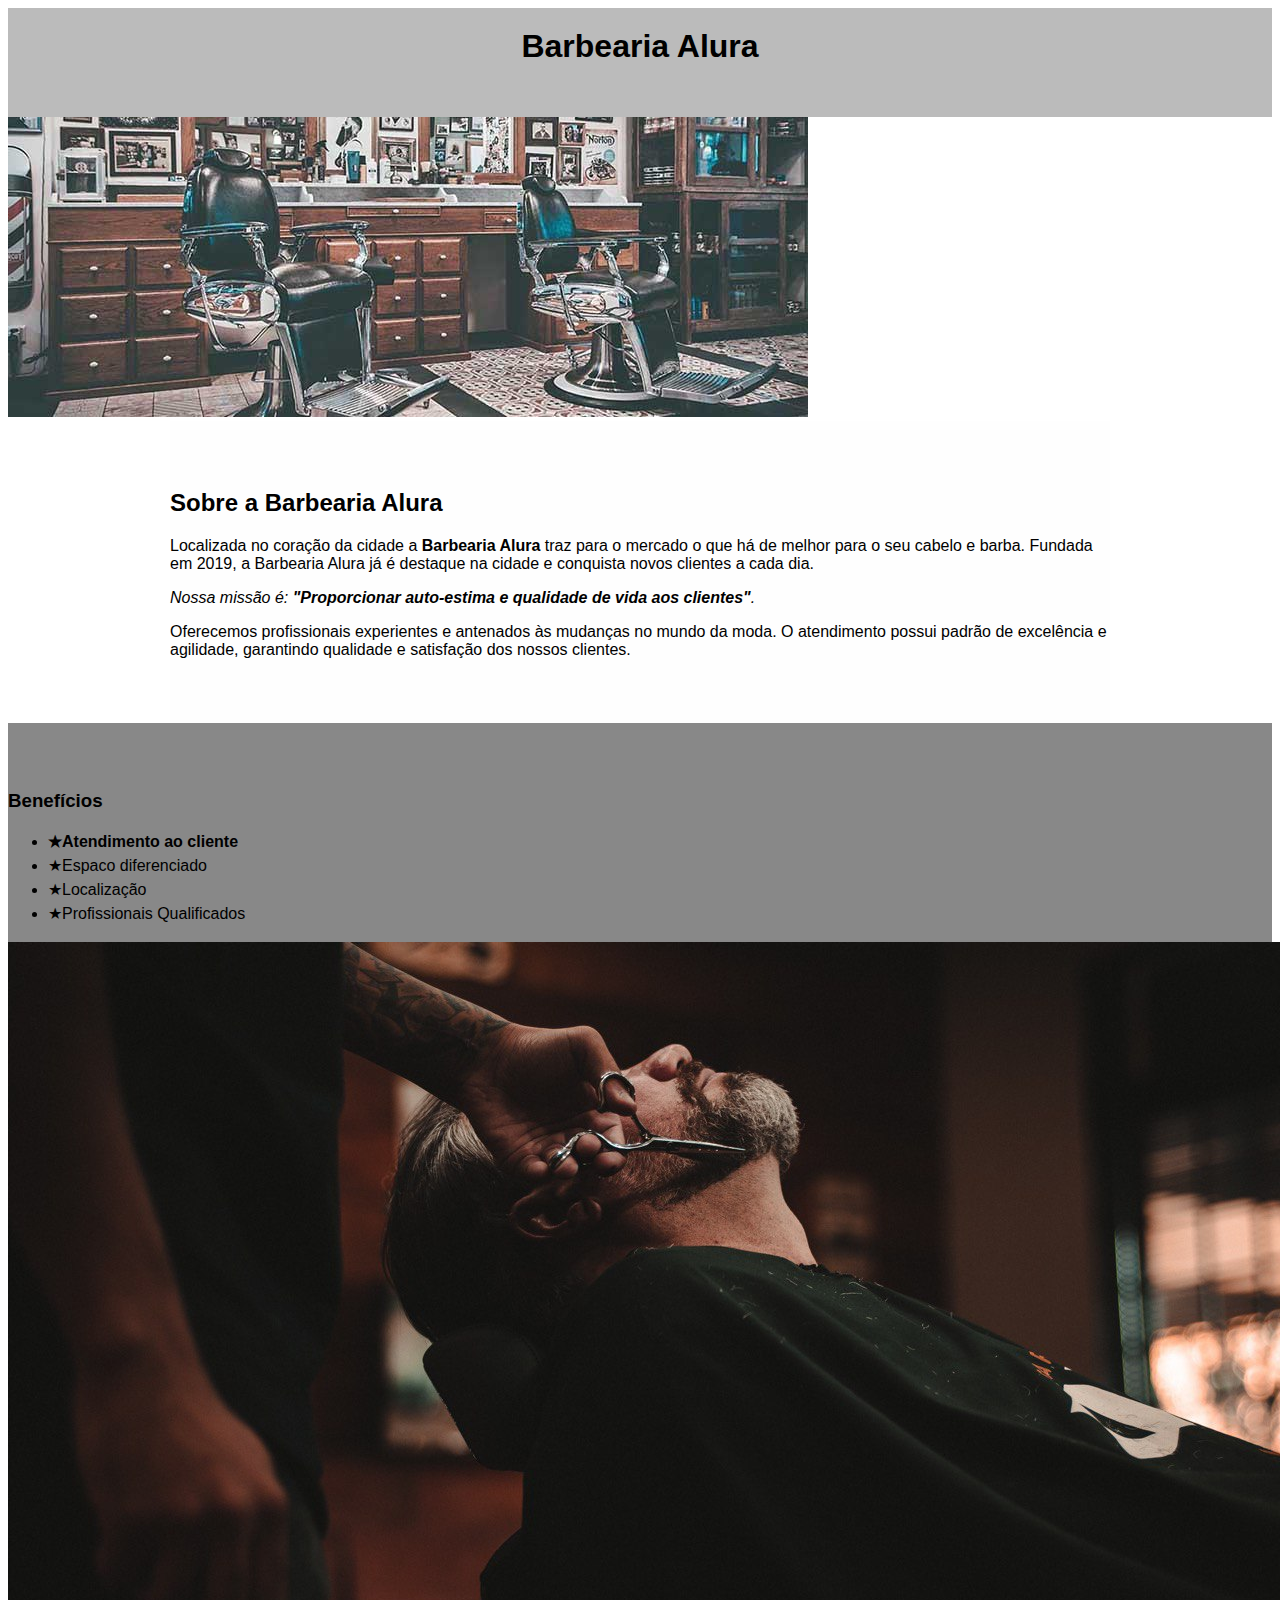
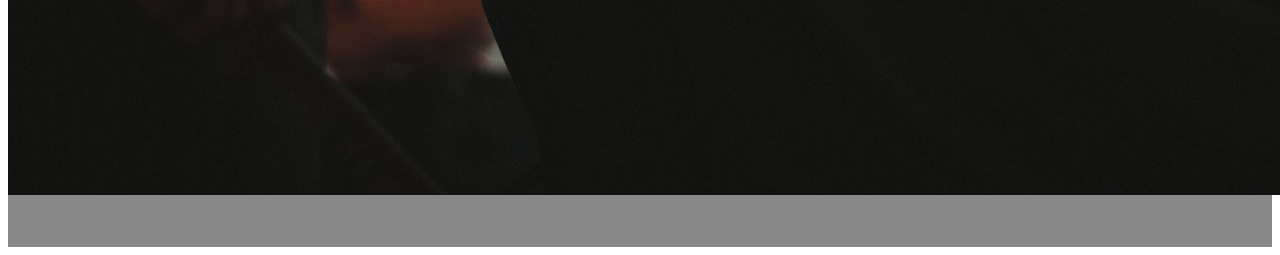
<file: html/index.html>
<!DOCTYPE html>
<html lang="pt-br">
	
	</head>
		<meta charset="UTF-8">
		<title>Barbearia Alura</title>
		<link rel="stylesheet" href="style.css">

	</head>

	<body>
		<header>
			<h1 class="titulo-principal"> Barbearia Alura</h1>
		</header>
		<img id="banner" src="banner.jpg">
	    <div class="principal">
			<h2 class="titulo-centralizado"> Sobre a Barbearia Alura</h2>

			<p>Localizada no coração da cidade a <strong>Barbearia Alura</strong> traz para o mercado o que há de melhor para o seu cabelo e barba. Fundada em 2019, a Barbearia Alura já é destaque na cidade e conquista novos clientes a cada dia.</p>

	    	<p id="missao"><em>Nossa missão é: <strong>"Proporcionar auto-estima e qualidade de vida aos clientes"</strong>.</em></p>
		
			<p>Oferecemos profissionais experientes e antenados às mudanças no mundo da moda. O atendimento possui padrão de excelência e agilidade, garantindo qualidade e satisfação dos nossos clientes.</p>
	    </div>

		    <div class="beneficios">
			<h3 class="titulo-centralizado"> Benefícios</h3>

			<ul>
				<li class="itens">Atendimento ao cliente</li>
				<li class="itens">Espaco diferenciado</li>
				<li class="itens">Localização</li>
				<li class="itens">Profissionais Qualificados</li>
			</ul>

			<img src="beneficios.jpg" class="imagembeneficios">
	        </div>

	</body>

</html>
</file>
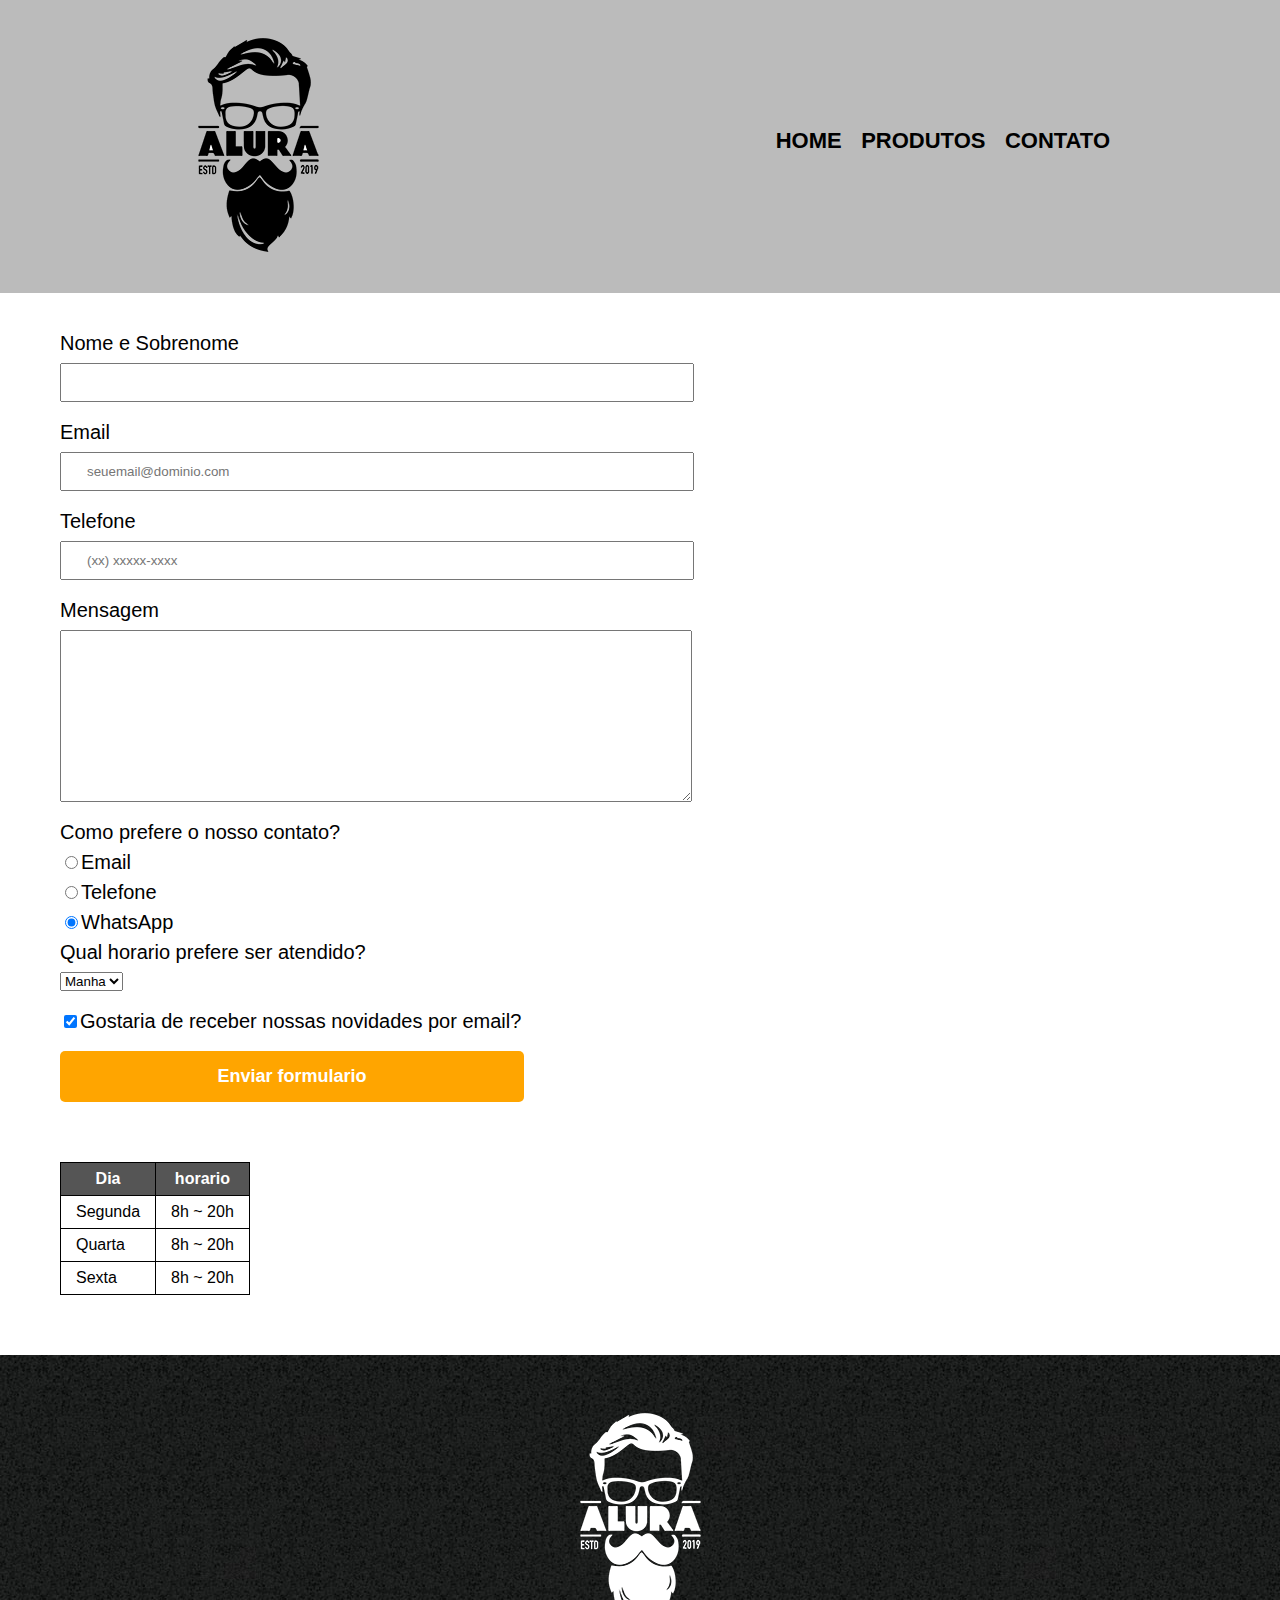
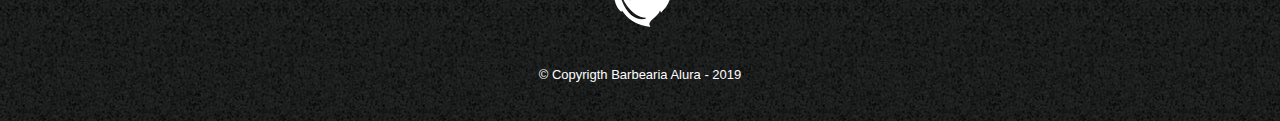
<file: contato.html>
<!DOCTYPE html>
<html>
    <head>
        <meta charset="UTF-8">
        <title>Contato - Barbearia Alura</title>

        <link rel="stylesheet" href="./html/reset.css">
        <link rel="stylesheet" href="./html/style.css">
    </head>
    <body>
        <header>
            <div class="caixa">
                <h1><img src="./html/logo.png" alt="Logo da Barbearia Alura"></h1>

                <nav>
                    <ul>
                        <li><a href="index.html">Home</a></li>
                        <li><a href="produtos.html"> Produtos</a></li>
                        <li><a href="contato.html"> Contato</a></li>
                    </ul>
                </nav>
            </div>
        </header>

        <main>
            <form>
                <label for="nomesobrenome">Nome e Sobrenome</label>
                <input type="text" id="nomesobrenome" class="input-padrao" required>

                <label for="email">Email</label>
                <input type="email" id="email" class="input-padrao" required placeholder="seuemail@dominio.com">

                <label for="telefone">Telefone</label>
                <input type="tel" id="telefone" class="input-padrao" required placeholder="(xx) xxxxx-xxxx">

                <label for="mensagem">Mensagem</label>
                <textarea cols="70" rows="10" id="mensagem" class="input-padrao" required></textarea>

                <fieldset>
                    <legend>Como prefere o nosso contato?</legend>
                    <label for="radio-email"><input type="radio" name="contato" value="email" id="radio-email">Email</label>

                    <label for="radio-telefone"><input type="radio" name="contato" value="telefone" id="radio-telefone">Telefone</label>
                
                    <label for="radio-whatsapp"><input type="radio" name="contato" value="whatsapp" id="radio-whatsapp" checked>WhatsApp</label>
                </fieldset>

                <fieldset>
                    <legend>Qual horario prefere ser atendido?</legend>
                    <select>
                        <option>Manha</option>
                        <option>Tarde</option>
                        <option>Noite</option>
                    </select>
                </fieldset>

                <label class="checkbox"><input type="checkbox" checked>Gostaria de receber nossas novidades por email?</label>

                <input type="submit" value="Enviar formulario" class="enviar">
            </form>
            
            <table>
                <thead>
                    <tr>
                        <th>Dia</th>
                        <th>horario</th>
                    </tr>
                </thead>
                <tbody>
                    <tr>
                        <td>Segunda</td>
                        <td>8h ~ 20h</td>
                    </tr>
                    <tr>
                        <td>Quarta</td>
                        <td>8h ~ 20h</td>
                    </tr>
                    <tr>
                        <td>Sexta</td>
                        <td>8h ~ 20h</td>
                    </tr>
                </tbody>
            </table>
        </main>

        <footer>
            <img src="./html/logo-branco.png" alt="Logo da Barbearia Alura">
            <p class="copyright">&copy; Copyrigth Barbearia Alura - 2019</p>
        </footer>
    </body>
</html>
</file>
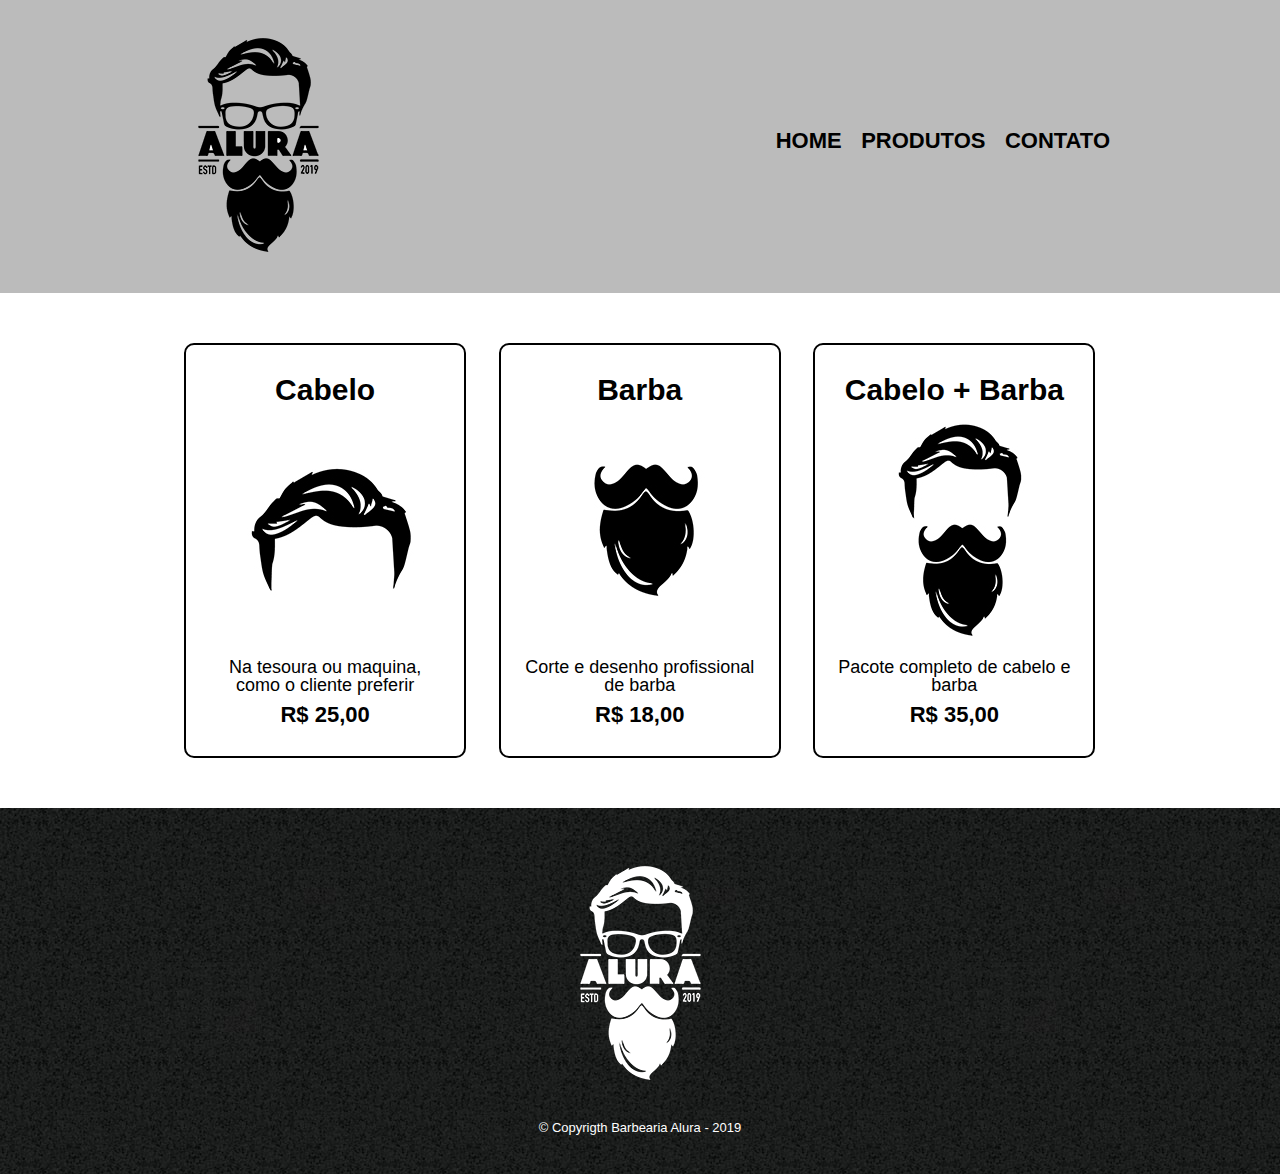
<file: produtos.html>
<!DOCTYPE html>
<html>
    <head>
        <meta charset="UTF-8">
        <title>Produtos - Barbearia Alura</title>
        <link rel="stylesheet" href="./html/reset.css">
        <link rel="stylesheet" href="./html/style.css">
    </head>
    <body>
        <header>
            <div class="caixa">
                <h1><img src="./html/logo.png"></h1>

                <nav>
                    <ul>
                        <li><a href="index.html">Home</a></li>
                        <li><a href="produtos.html"> Produtos</a></li>
                        <li><a href="contato.html"> Contato</a></li>
                    </ul>
                </nav>
            </div>
        </header>

        <main>
            <ul class="produtos">
                <li>
                    <h2>Cabelo</h2>
                    <img src="./html/cabelo.jpg">
                    <p class="produto-descricao">Na tesoura ou maquina, como o cliente preferir</p>
                    <p class="produto-preco">R$ 25,00</p>
                </li>
                <li>
                    <h2>Barba</h2>
                    <img src="./html/barba.jpg">
                    <p class="produto-descricao">Corte e desenho profissional de barba</p>
                    <p class="produto-preco">R$ 18,00</p>
                </li>
                <li>
                    <h2>Cabelo + Barba</h2>
                    <img src="./html/cabelo+barba.jpg">
                    <p class="produto-descricao">Pacote completo de cabelo e barba</p>
                    <p class="produto-preco">R$ 35,00</p>
                </li>
            </ul>
        </main>

        <footer>
            <img src="./html/logo-branco.png">
            <p class="copyright">&copy; Copyrigth Barbearia Alura - 2019</p>
        </footer>
    </body>
</html>
</file>
<file: html/style.css>
body {
    font-family: 'Montserrat', sans-serif;
}

header {
    background: #bbbbbb;
    padding: 20px 0;
}

.caixa {
    position: relative;
    width: 940px;
    margin: 0 auto;
}

nav {
    position: absolute;
    top: 110px;
    right: 0;
}

nav li {
    display: inline;
    margin: 0 0 0 15px;
}

nav a {
    text-transform: uppercase;
    color: #000000;
    font-weight: bold;
    font-size: 22px;
    text-decoration: none;
}

nav a:hover {
    color: #c78c19;
    text-decoration: underline;
}

.produtos {
    width: 940px;
    margin: 0 auto;
    padding: 50px 0;
}


.produtos li {
    display: inline-block;
    text-align: center;
    width: 30%;
    vertical-align: top;
    margin: 0 1.5%;
    padding: 30px 20px;
    box-sizing: border-box;
    border: 2px solid #000000;
    border-radius: 10px;
}

.produtos li:hover {
    border-color: #c78c19;
}

.produtos li:active {
    border-color: #088c19;
}

.produtos li:hover h2 {
    font-size: 34px;
}

.produtos h2 {
    font-size: 30px;
    font-weight: bold;
}

.produto-descricao {
    font-size: 18px;
}

.produto-preco {
    font-size: 22px;
    font-weight: bold;
    margin-top: 10px;
}

footer {
    text-align: center;
    background: url(bg.jpg);
    padding: 40px 0;
}

.copyright {
    color: #ffffff;
    font-size: 13px;
    margin: 20px 0 0;
}

main {
}

form {
    margin: 40px 0;
    padding: 0 60px;
}

form label, form legend {
    display: block;
    font-size: 20px;
    margin: 0 0 10px;
}

.input-padrao {
    display: block;
    margin: 0 0 20px;
    padding: 10px 25px;
    width: 50%;
}

.checkbox {
    margin: 20px 0;
}

.enviar {
    width: 40%;
    padding: 15px 0;
    background: orange;
    color: white;
    font-size: 18px;
    font-weight: bold;
    border: none;
    border-radius: 5px;
    transition: 1s all;
    cursor: pointer;
}

.enviar:hover {
    background: darkorange;
    transform: scale(1.2);
}

table {
    margin: 60px;
    
}

thead {
    background: #555555;
    font-weight: bold;
    color: white;
}

td, th {
    border: 1px solid #000000;
    padding: 8px 15px;
}

/* css da pagina inicial */
.banner {
    width: 100%;
}

.titulo-principal {
    text-align: center;
    font-size: 2em;
    margin: 0 0 1em;
    clear: left;
}

.principal {
    padding: 3em 0;
    background: #fefefe;
    width: 940px;
    margin: 0 auto;
}

.principal p {
    margin: 0 0 1em;
}

.principal strong {
    font-weight: bold;
}

.principal em {
    font-style: italic;
}

.utensilios {
    width: 120px;
    float: left;
    margin: 0 20px 20px 0;
}

.mapa {
    padding: 3em 0;
    background: linear-gradient(#fefefe, #888888);
}

.mapa-conteudo {
    width: 940px;
    margin: 0 auto;
}

.mapa p {
    margin: 0 0 2em;
    text-align: center;
}

.video {
    width: 560px;
    margin: 2em auto;
}

.beneficios {
    padding: 3em 0;
    background: #888888;
}

.conteudo-beneficios {
    width: 640px;
    margin: 0 auto;
}

.lista-beneficios {
    width: 40%;
    display: inline-block;
    vertical-align: top;
}

.itens {
    line-height: 1.5;
}

.itens:first-child {
    font-weight: bold;
}

.itens:before {
   content: "★" ; 
}

.imagem-beneficios {
    width: 60%;
}
</file>
